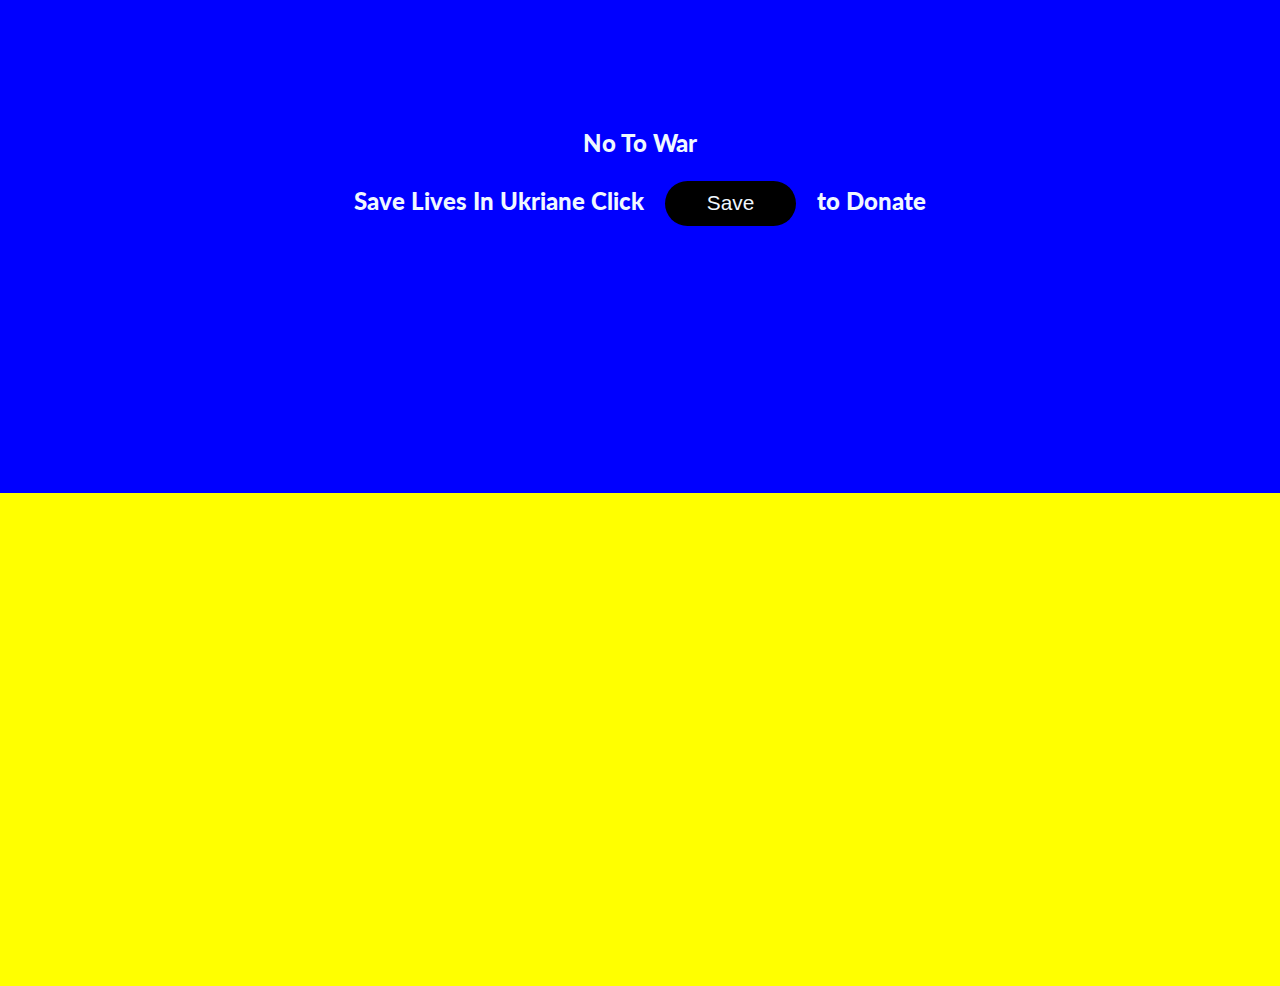
<file: index.html>
<!DOCTYPE html>
<html lang="en">
<head>
    <link rel="stylesheet" href="css/styles.css">
    <title>Ukraine</title>
    <link rel="preconnect" href="https://fonts.googleapis.com">
    <link rel="preconnect" href="https://fonts.gstatic.com" crossorigin>
    <link href="https://fonts.googleapis.com/css2?family=Lato:wght@100;300;400;700;900&display=swap" rel="stylesheet">
</head>
<body>
<p align="center"> 
    <strong>
    <b>No to War</b>
    </strong>
</p>
    <div style="text-align: center;">
    <p align="center">
     <b>
    <strong>
        save lives in Ukriane click<a href="save.html"><button>save</button></a>to donate
    </strong>
    </b>
    
    </p>
        </div>
    
</body>
</html>
</file>
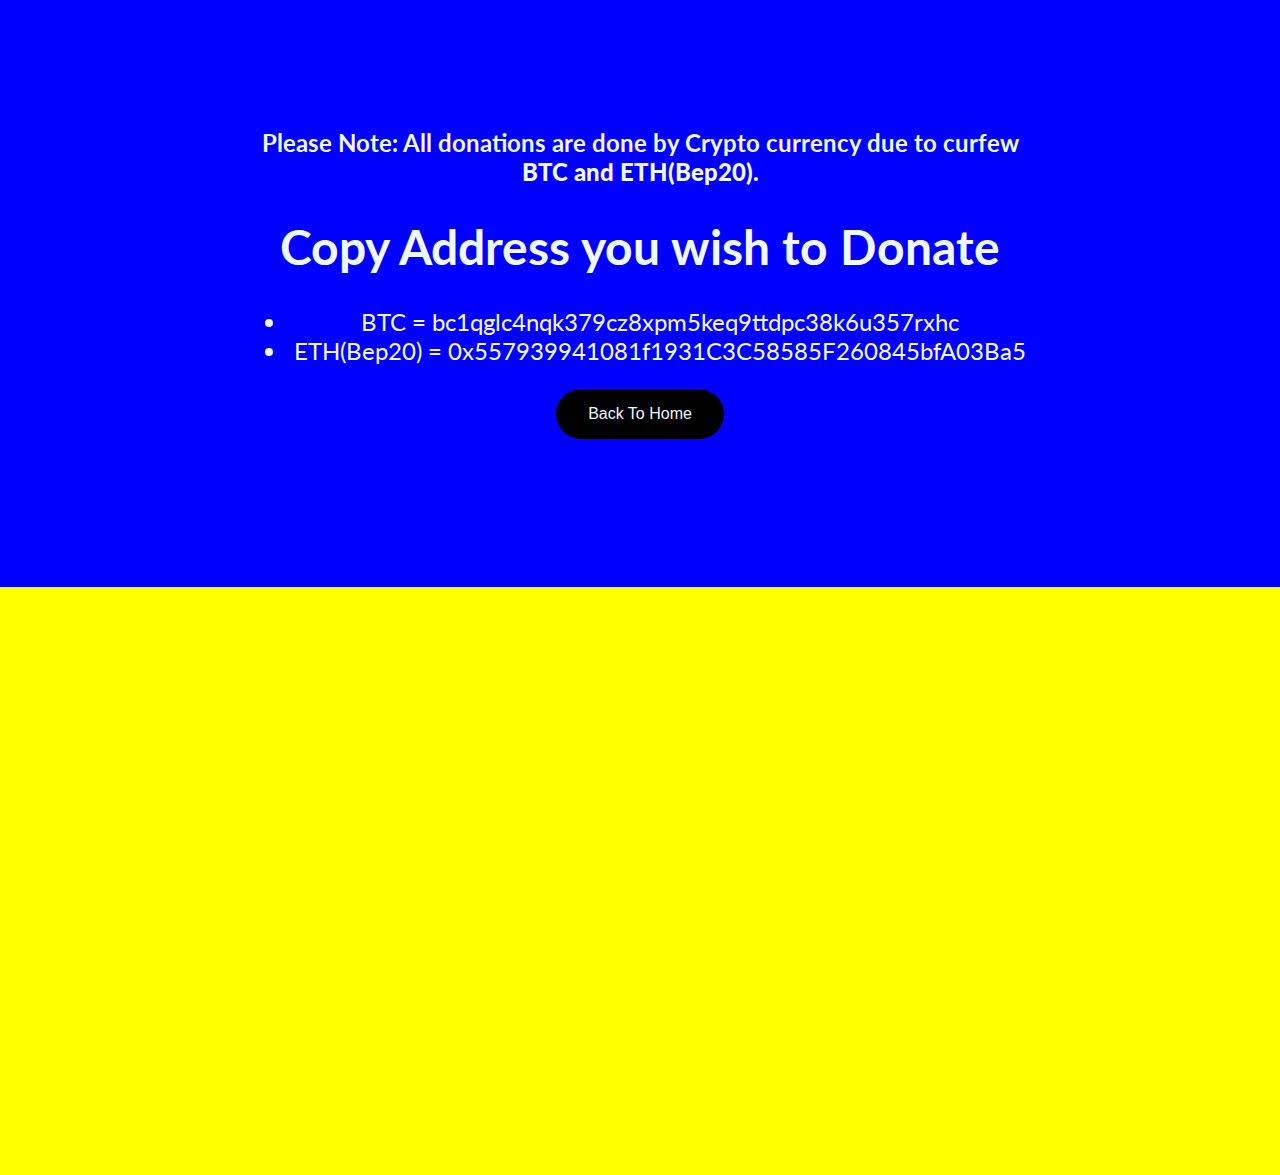
<file: save.html>
<!DOCTYPE html>
<html lang="en">
<head>
    <meta charset="UTF-8">
    <meta http-equiv="X-UA-Compatible" content="IE=edge">
    <meta name="viewport" content="width=device-width, initial-scale=1.0">
    <link rel="stylesheet" href="css/isavestyle.css">
    <link rel="preconnect" href="https://fonts.googleapis.com">
    <link rel="preconnect" href="https://fonts.gstatic.com" crossorigin>
    <link href="https://fonts.googleapis.com/css2?family=Lato:wght@100;300;400;700;900&display=swap" rel="stylesheet">
    <title>Ukriane</title>
</head>
<body>
    <p>
        <b>
        Please Note: All donations are done by Crypto currency due to curfew<span class="fontawesome-arrow-right"></span> <strong><b>BTC and ETH(Bep20).</b></strong>
        </b>
    </p>
    <h1>Copy Address you wish to Donate<span class="fontawesome-arrow-right"></span></h1>
    <ul>
       <li>BTC<span class="fontawesome-arrow-right"></span> = bc1qglc4nqk379cz8xpm5keq9ttdpc38k6u357rxhc</li>

       <li>ETH(Bep20)<span class="fontawesome-arrow-right"></span> = 0x557939941081f1931C3C58585F260845bfA03Ba5</li> 
    </ul>
    <a href="index.html"><button>Back To Home</button></a>

</body>
</html>
</file>
<file: css/styles.css>
body{ background-image: linear-gradient(180deg,blue 50%,yellow 50%);
    background-size: cover;
    font-family: 'Lato', sans-serif;
    height: 50%;
    margin-bottom: 50%;
    font-size: 1.5rem;
    padding: 4em 10em;
    color: aliceblue;
}
p{
    text-transform: capitalize;
}
button{
    background-color: #000;
    font-size: 1.3rem;
    padding: .5em 2em;
    text-align: center;
    margin: 0 1em;
    border-radius: 3em;
    border: none;
    color: aliceblue;
    text-transform: capitalize;
}
button:hover{
    background-color: yellow;
    color: black;
}
a:hover{
    color: #000;
}
</file>
<file: css/isavestyle.css>
body{
    background-image: linear-gradient(blue 50%,yellow 50%);
    background-size: cover;
    font-family: 'Lato', sans-serif;
    height: 50%;
    margin-bottom: 50%;
    text-align: center;
    padding: 4em 10em;
    color: aliceblue;
    font-size: 1.5rem;
}
button{
    background-color: #000;
    font-size: 1rem;
    padding: 1em 2em;
    text-align: center;
    margin: 0 1em;
    border-radius: 3em;
    border: none;
    color: aliceblue;
    text-transform: capitalize;
}
button:hover{
    background-color: yellow;
    color: black;
}
</file>
